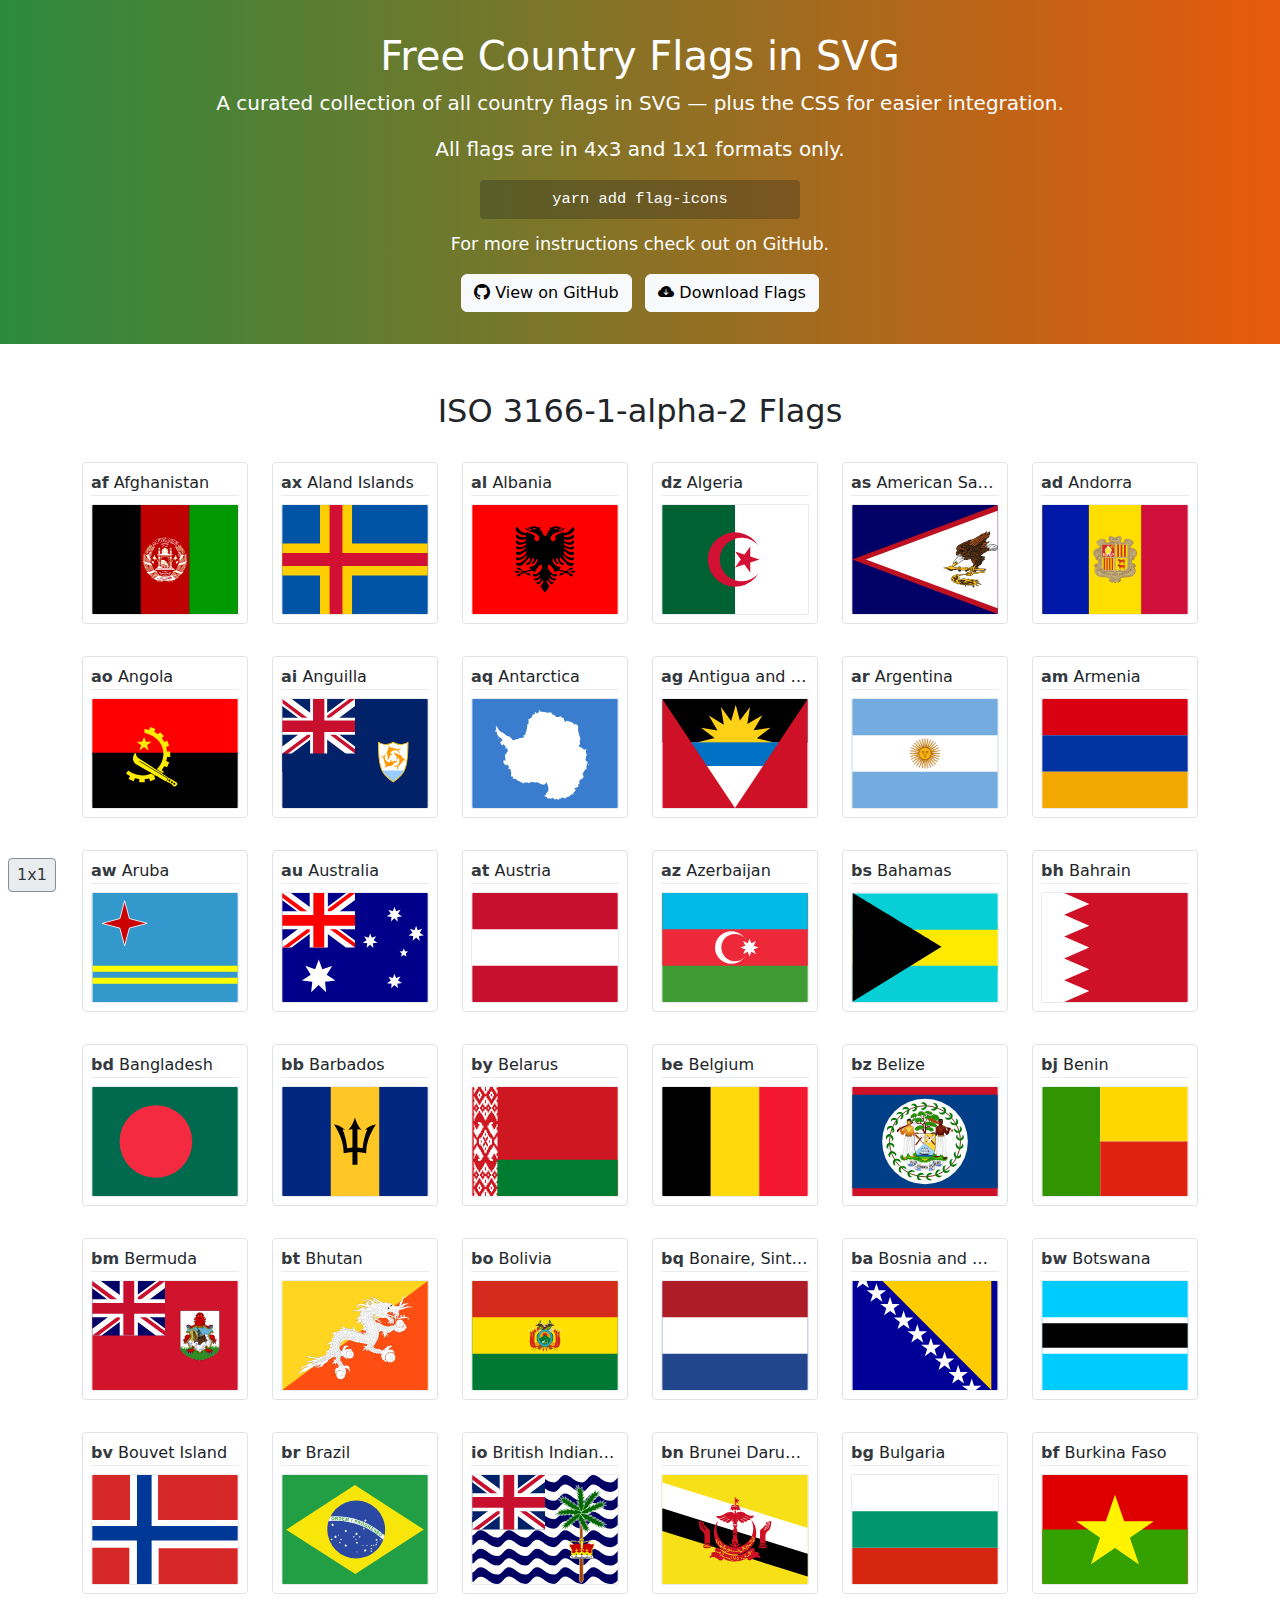
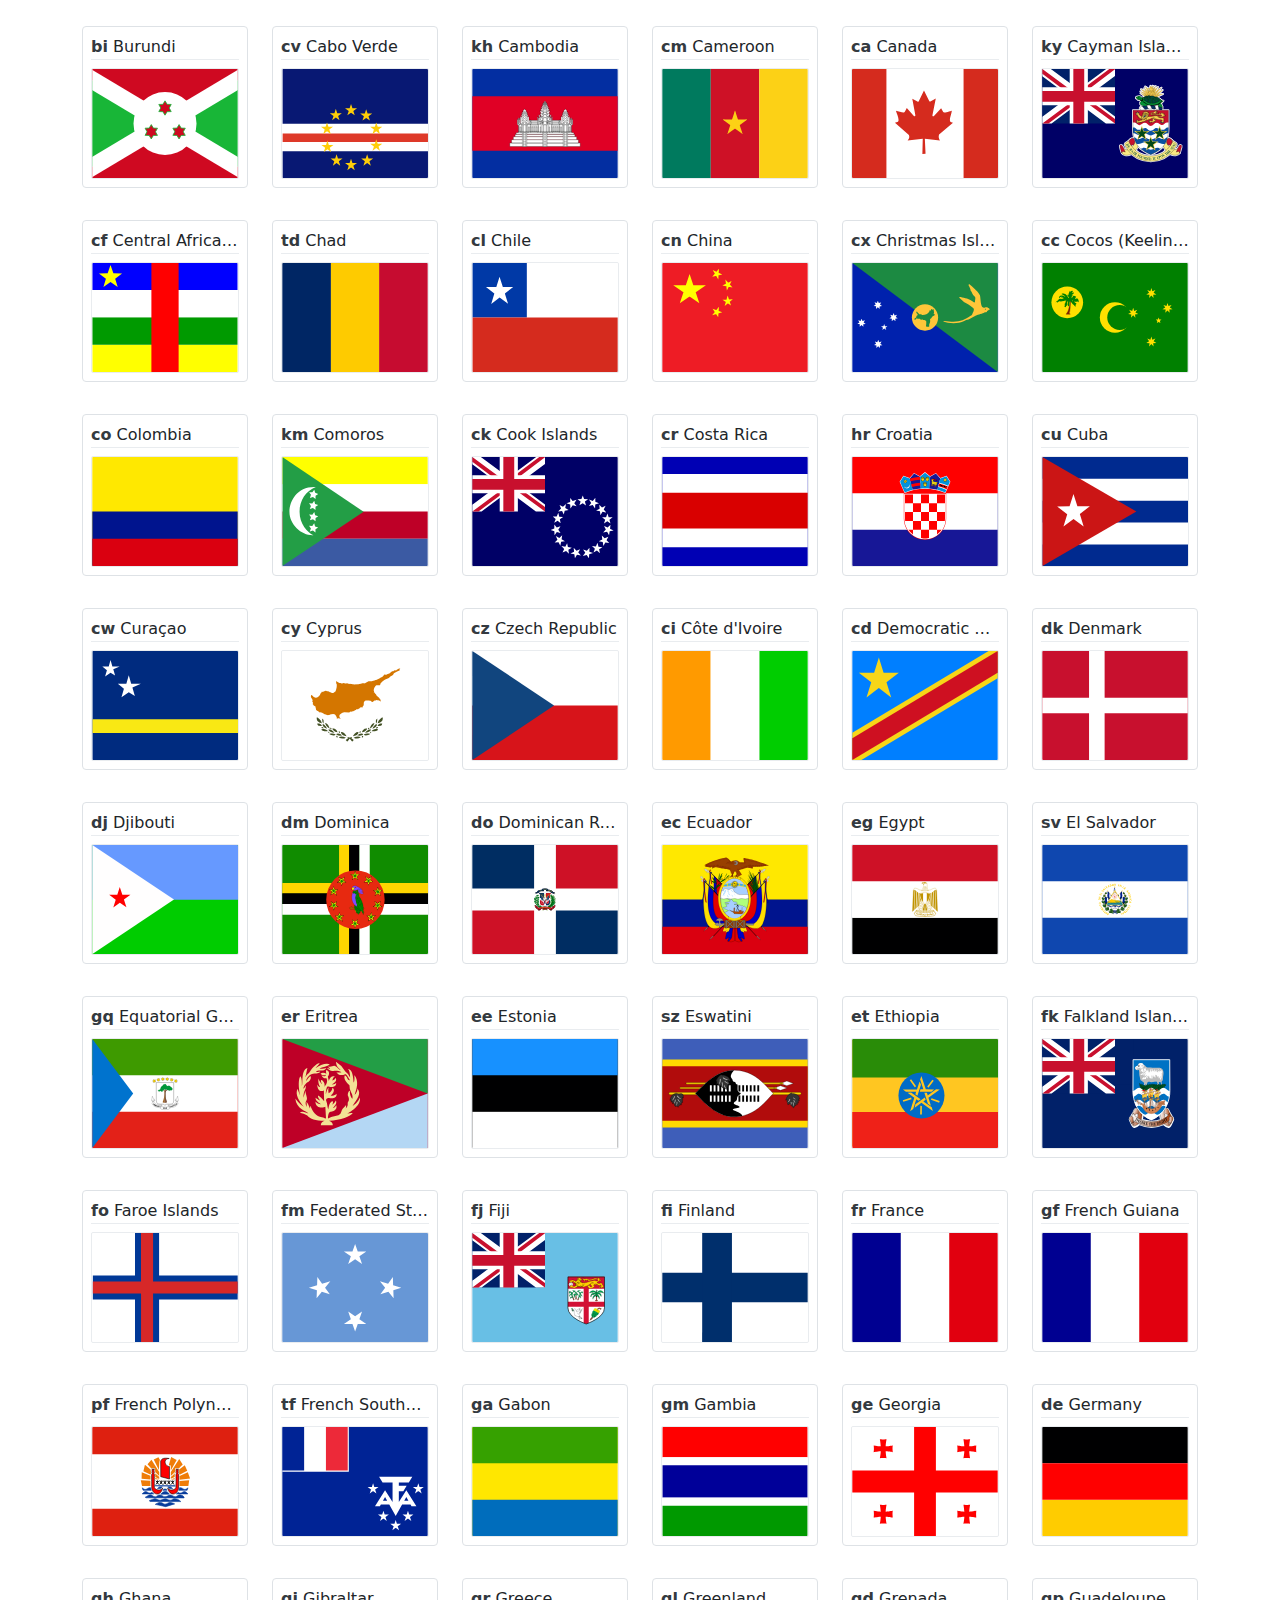
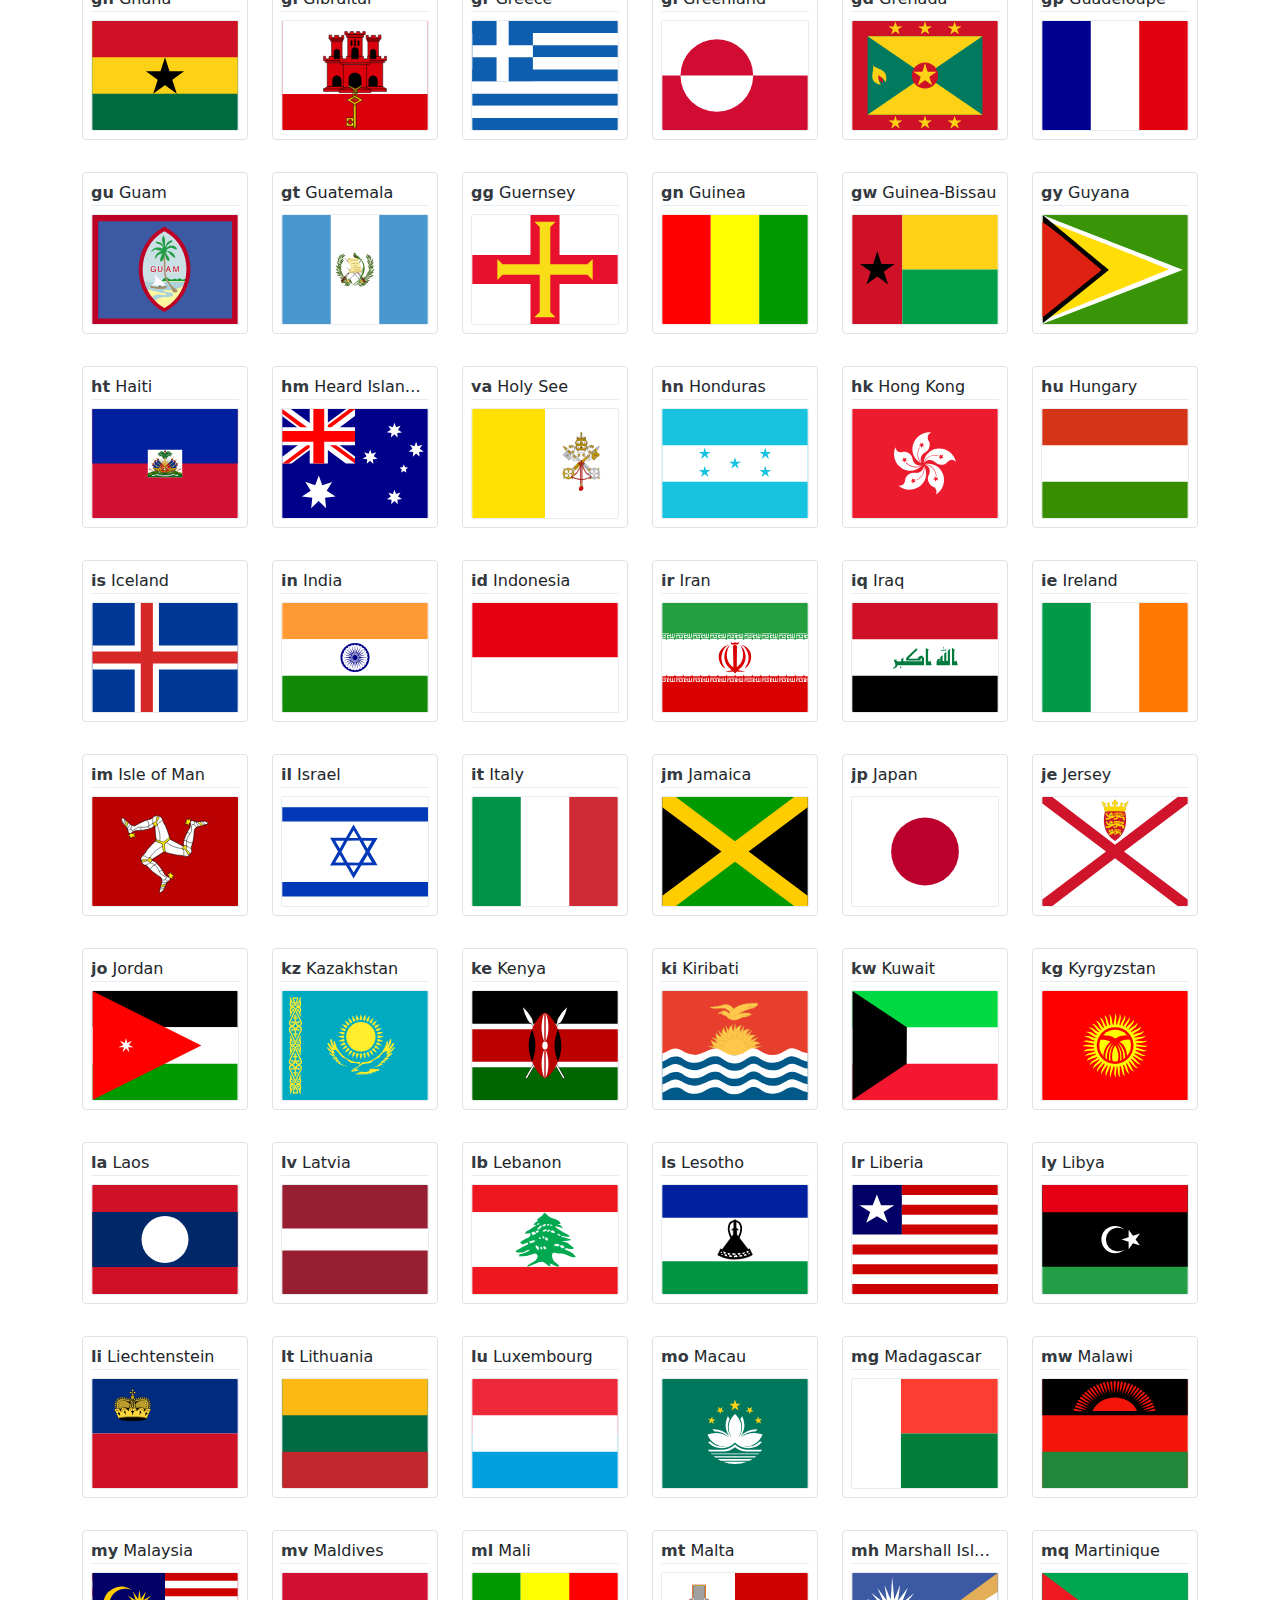
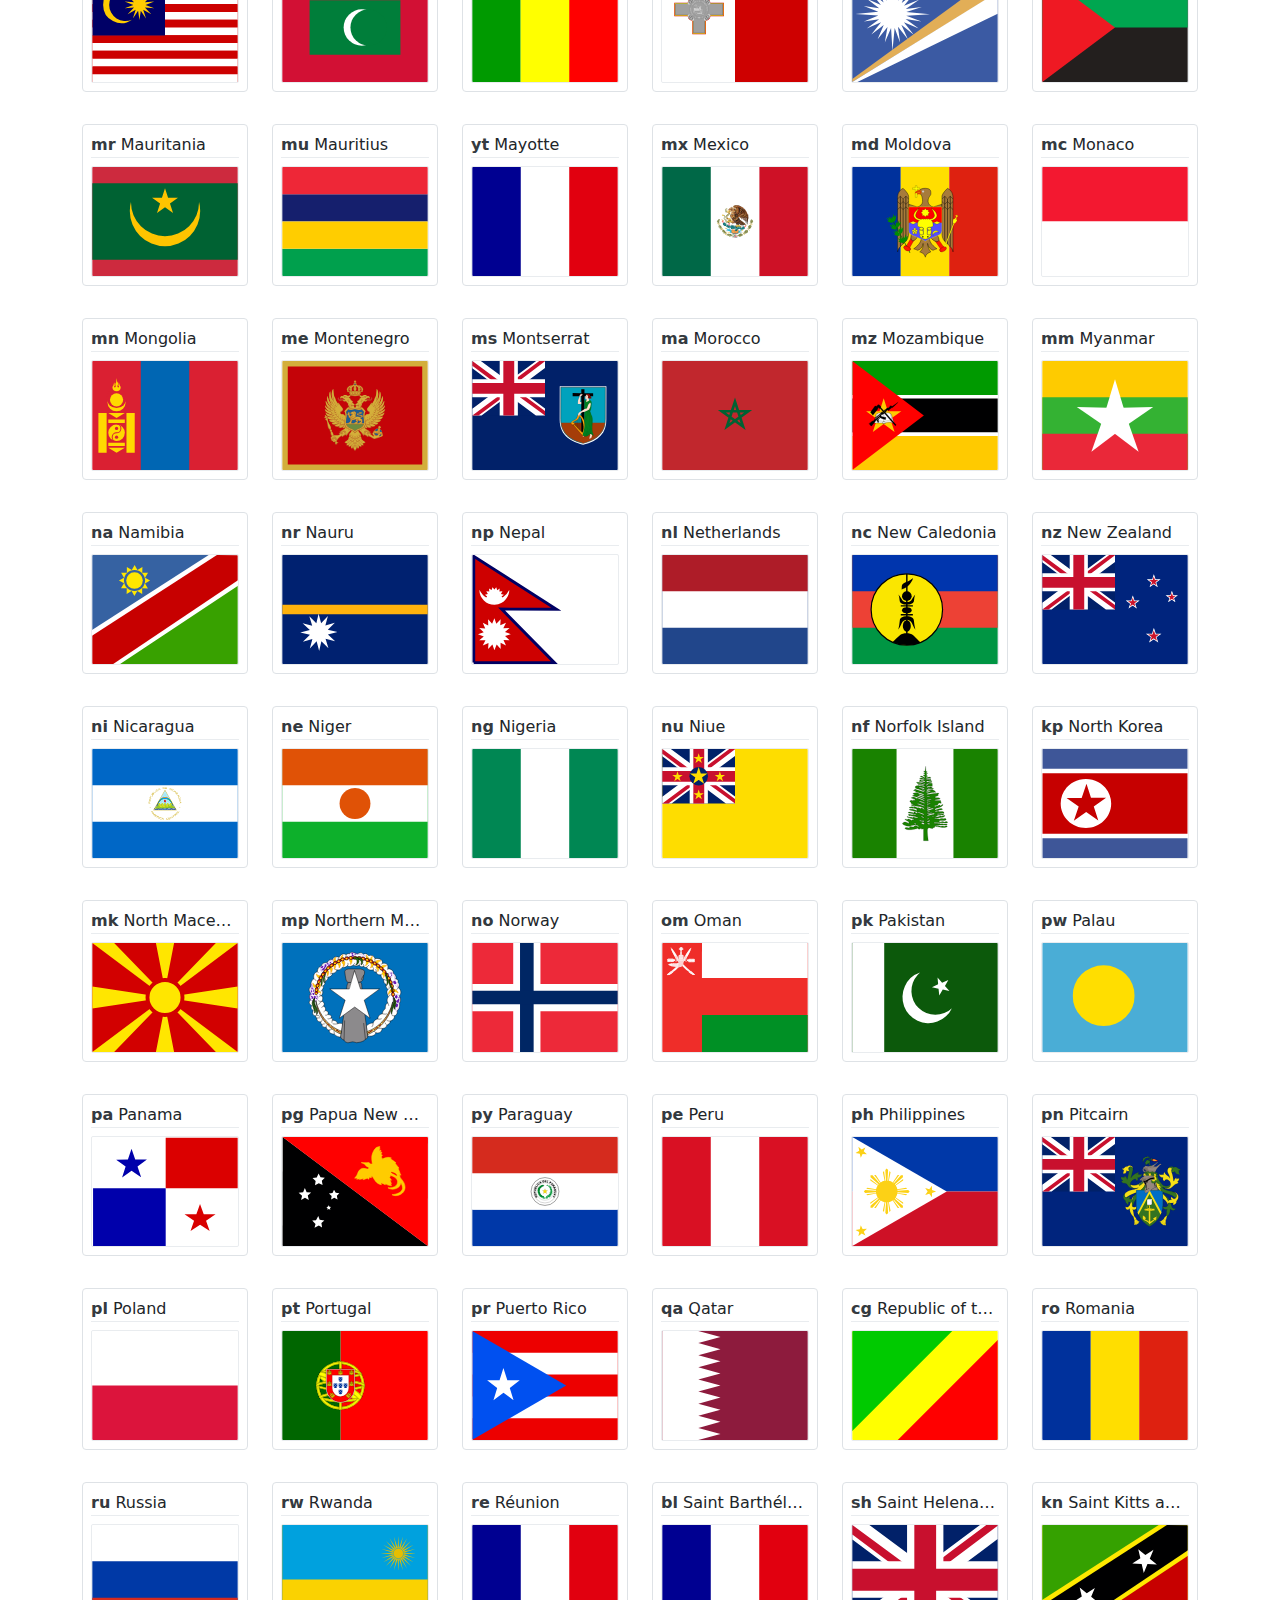
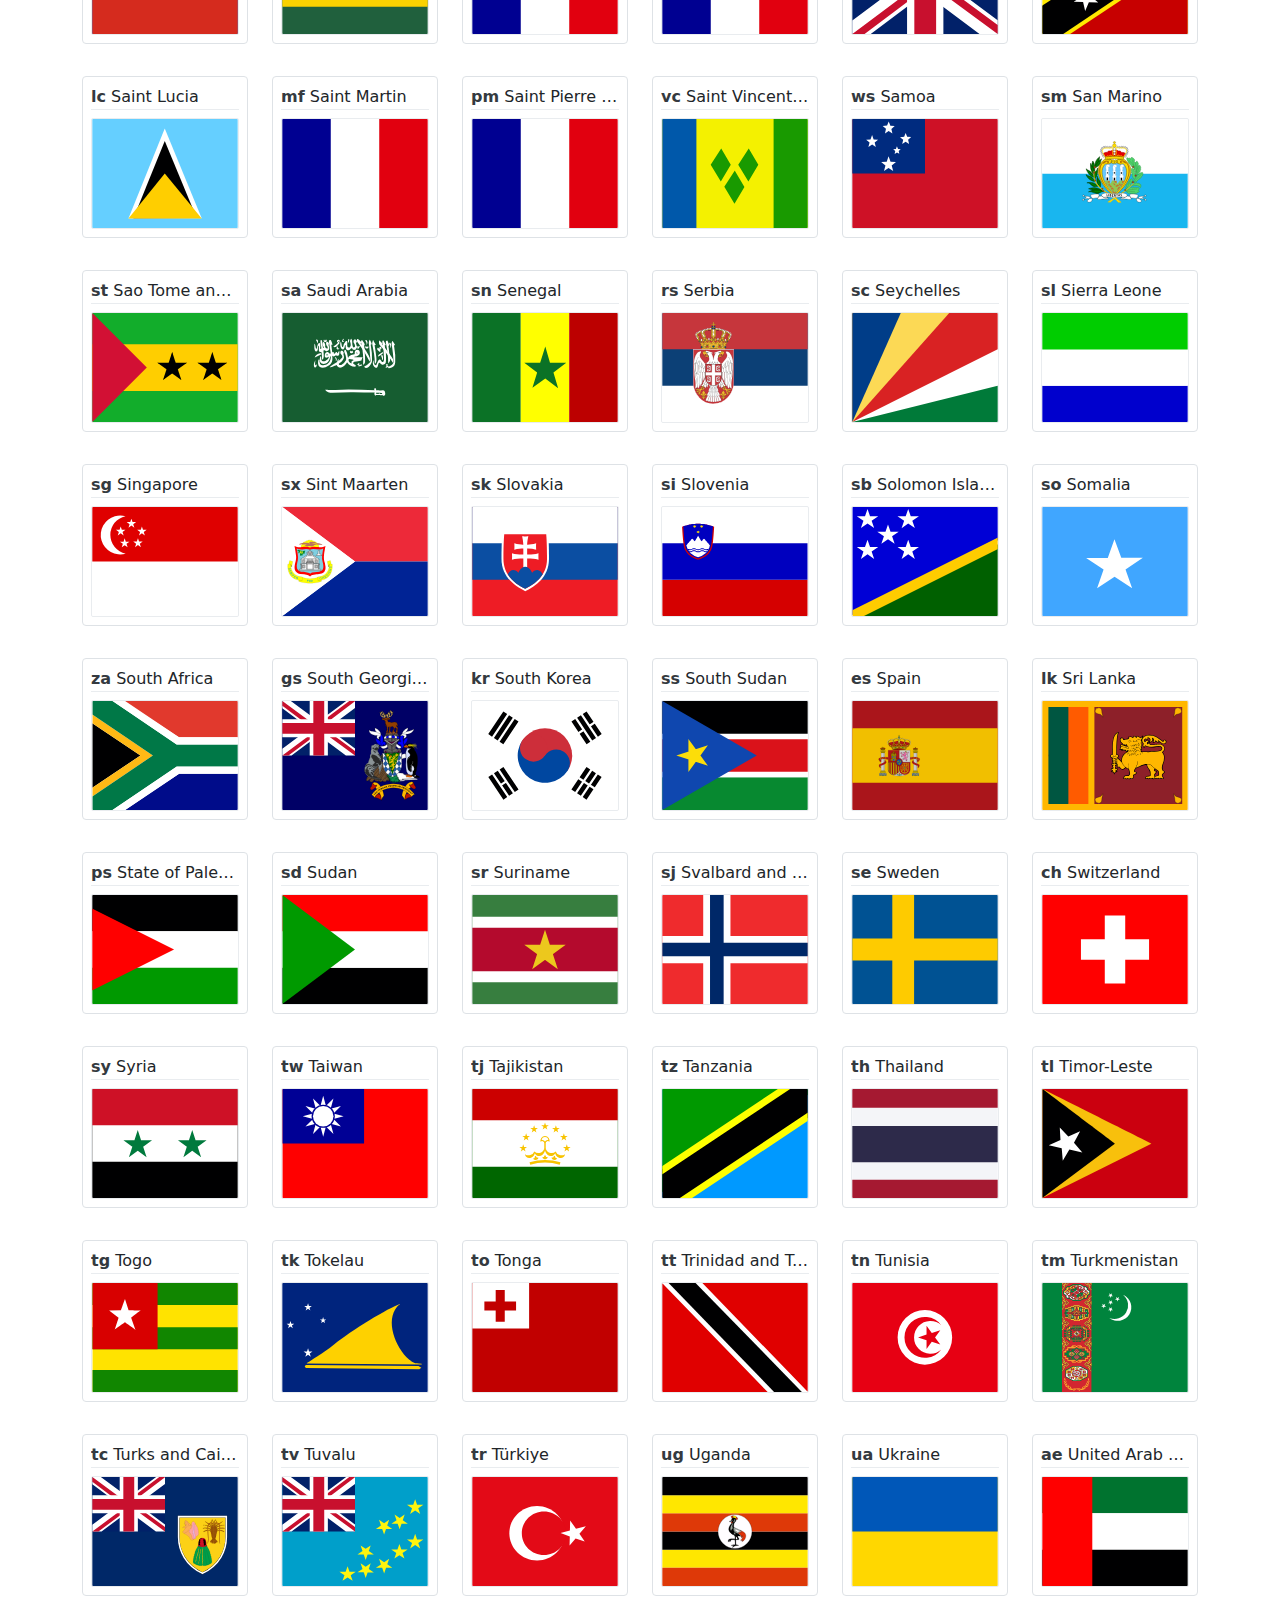
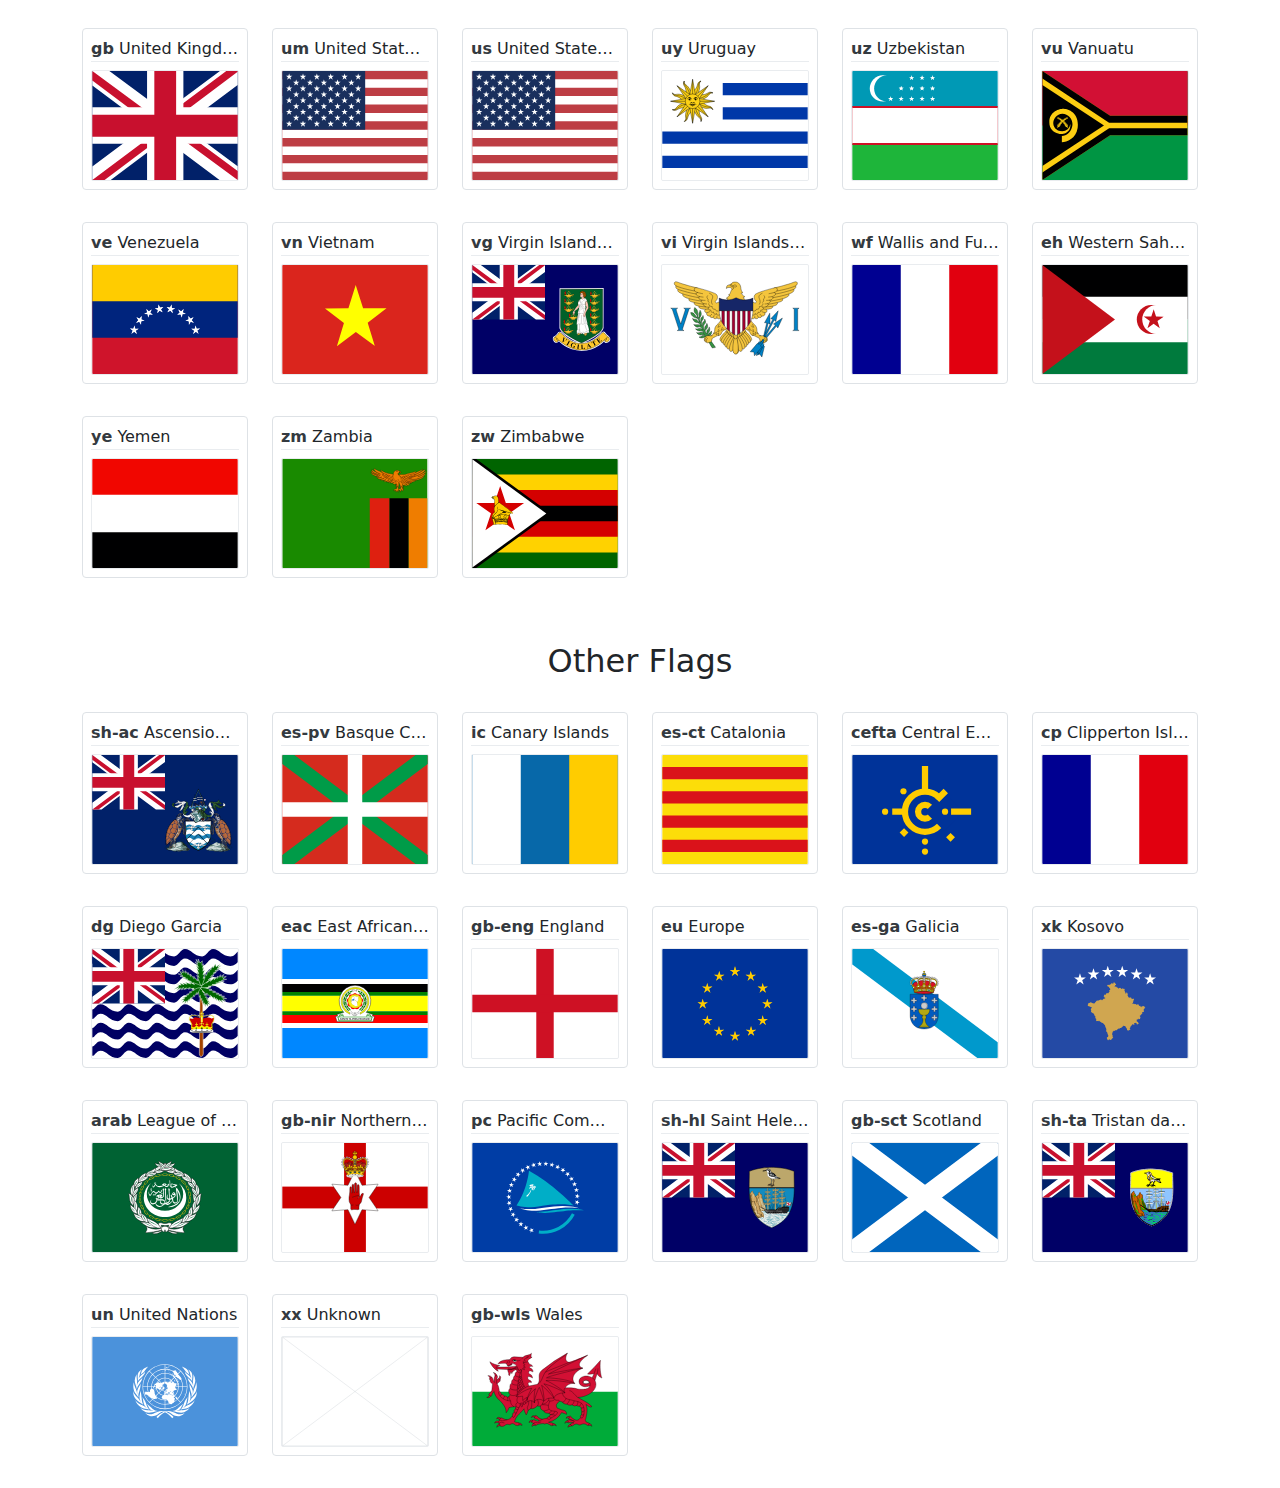
<file: src/css/flag-icons-main/index.html>
<!doctype html>
<html lang="en">
  <head>
    <!-- Google tag (gtag.js) -->
    <script
      async
      src="https://www.googletagmanager.com/gtag/js?id=G-9LZGY0J38Z"
    ></script>
    <script>
      window.dataLayer = window.dataLayer || [];
      function gtag() {
        dataLayer.push(arguments);
      }
      gtag("js", new Date());
      gtag("config", "G-9LZGY0J38Z");
    </script>
    <meta charset="utf-8" />
    <meta name="viewport" content="width=device-width, initial-scale=1" />
    <title>flag-icons: Free Country Flags in SVG</title>

    <!-- Open Graph -->
    <meta property="og:title" content="flag-icons: Free Country Flags in SVG" />
    <meta property="og:type" content="website" />
    <meta property="og:url" content="https://flagicons.lipis.dev" />
    <meta
      property="og:description"
      content="A curated collection of all country flags in SVG"
    />
    <meta
      property="og:image"
      content="https://flagicons.lipis.dev/assets/og.png"
    />
    <link rel="canonical" href="https://flagicons.lipis.dev" />
    <link rel="icon" href="/favicon.ico" />

    <!-- Bootstrap -->
    <link
      href="https://cdn.jsdelivr.net/npm/bootstrap@5.3.1/dist/css/bootstrap.min.css"
      rel="stylesheet"
      crossorigin="anonymous"
    />
    <!-- Bootstrap Icons -->
    <link
      rel="stylesheet"
      href="https://cdn.jsdelivr.net/npm/bootstrap-icons@1.10.5/font/bootstrap-icons.css"
    />
    <!-- Docs -->
    <link href="./assets/docs.css" rel="stylesheet" />
  </head>
  <body>
    <div class="header">
      <div class="container-md">
        <h1>Free Country Flags in SVG</h1>
        <p class="lead">
          A curated collection of all country flags in SVG — plus the CSS for
          easier integration.
        </p>
        <p class="lead">
          All flags are in <strong>4x3</strong> and <strong>1x1</strong> formats
          only.
        </p>
        <pre class="install">yarn add flag-icons</pre>
        <p>For more instructions check out on GitHub.</p>
        <a class="btn btn-light me-2" href="https://github.com/lipis/flag-icons"
          ><i class="bi bi-github"></i> View on GitHub</a
        >
        <a
          class="btn btn-light"
          href="https://github.com/lipis/flag-icons/archive/main.zip"
          ><i class="bi bi-cloud-arrow-down-fill"></i> Download Flags</a
        >
      </div>
    </div>
    <div class="container-md">
      <div class="switch">
        <a id="click-4x3" class="hide" href="">4x3</a>
        <a id="click-1x1" href="">1x1</a>
      </div>
      <h2>ISO 3166-1-alpha-2 Flags</h2>
      <div id="iso-flags" class="row"></div>
      <h2>Other Flags</h2>
      <div id="non-iso-flags" class="row"></div>
    </div>
    <script src="./assets/docs.js"></script>
  </body>
</html>
</file>
<file: src/css/flag-icons-main/assets/docs.css>
.hide {
  display: none;
}

.header {
  margin: 0 0 48px;
  padding: 32px 0;
  text-align: center;
  background: linear-gradient(90deg, #2b8a3e, #e8590c);
  color: #fff;
  font-size: 1.1em;
}

.header pre {
  background-color: rgba(32, 32, 32, 0.3);
  padding: 8px;
  max-width: 320px;
  margin: 12px auto;
  border-radius: 4px;
}

h2 {
  text-align: center;
  margin: 32px 0;
}

.no-wrap {
  white-space: nowrap;
  margin-bottom: 8px;
  overflow: hidden;
  text-overflow: ellipsis;
}

.flag {
  border-radius: 4px;
  border: 1px solid #dee2e6;
  margin-bottom: 32px;
  padding: 8px;
}

.flag-country {
  width: 100%;
  border-bottom: 1px solid #e9ecef;
}

.flag-img {
  width: 100%;
  aspect-ratio: 4 / 3;
  border: 1px solid #e9ecef;
  border-radius: 2px;
  overflow: hidden;
}

.flag-img-square {
  width: 100%;
  aspect-ratio: 1 / 1;
  border: 1px solid #e9ecef;
  border-radius: 2px;
  overflow: hidden;
}

.flag-code {
  color: #343a40;
  font-weight: 600;
}

.switch {
  position: fixed;
  bottom: 4px;
  left: 4px;
  display: flex;
  flex-direction: column;
  width: 48px;
}

.switch a {
  text-decoration: none;
  padding: 4px;
  margin: 4px;
  border-radius: 4px;
  border: 1px solid #868e96;
  text-align: center;
  width: 100%;
  color: #343a40;
  background-color: #e9ecef;
}
</file>
